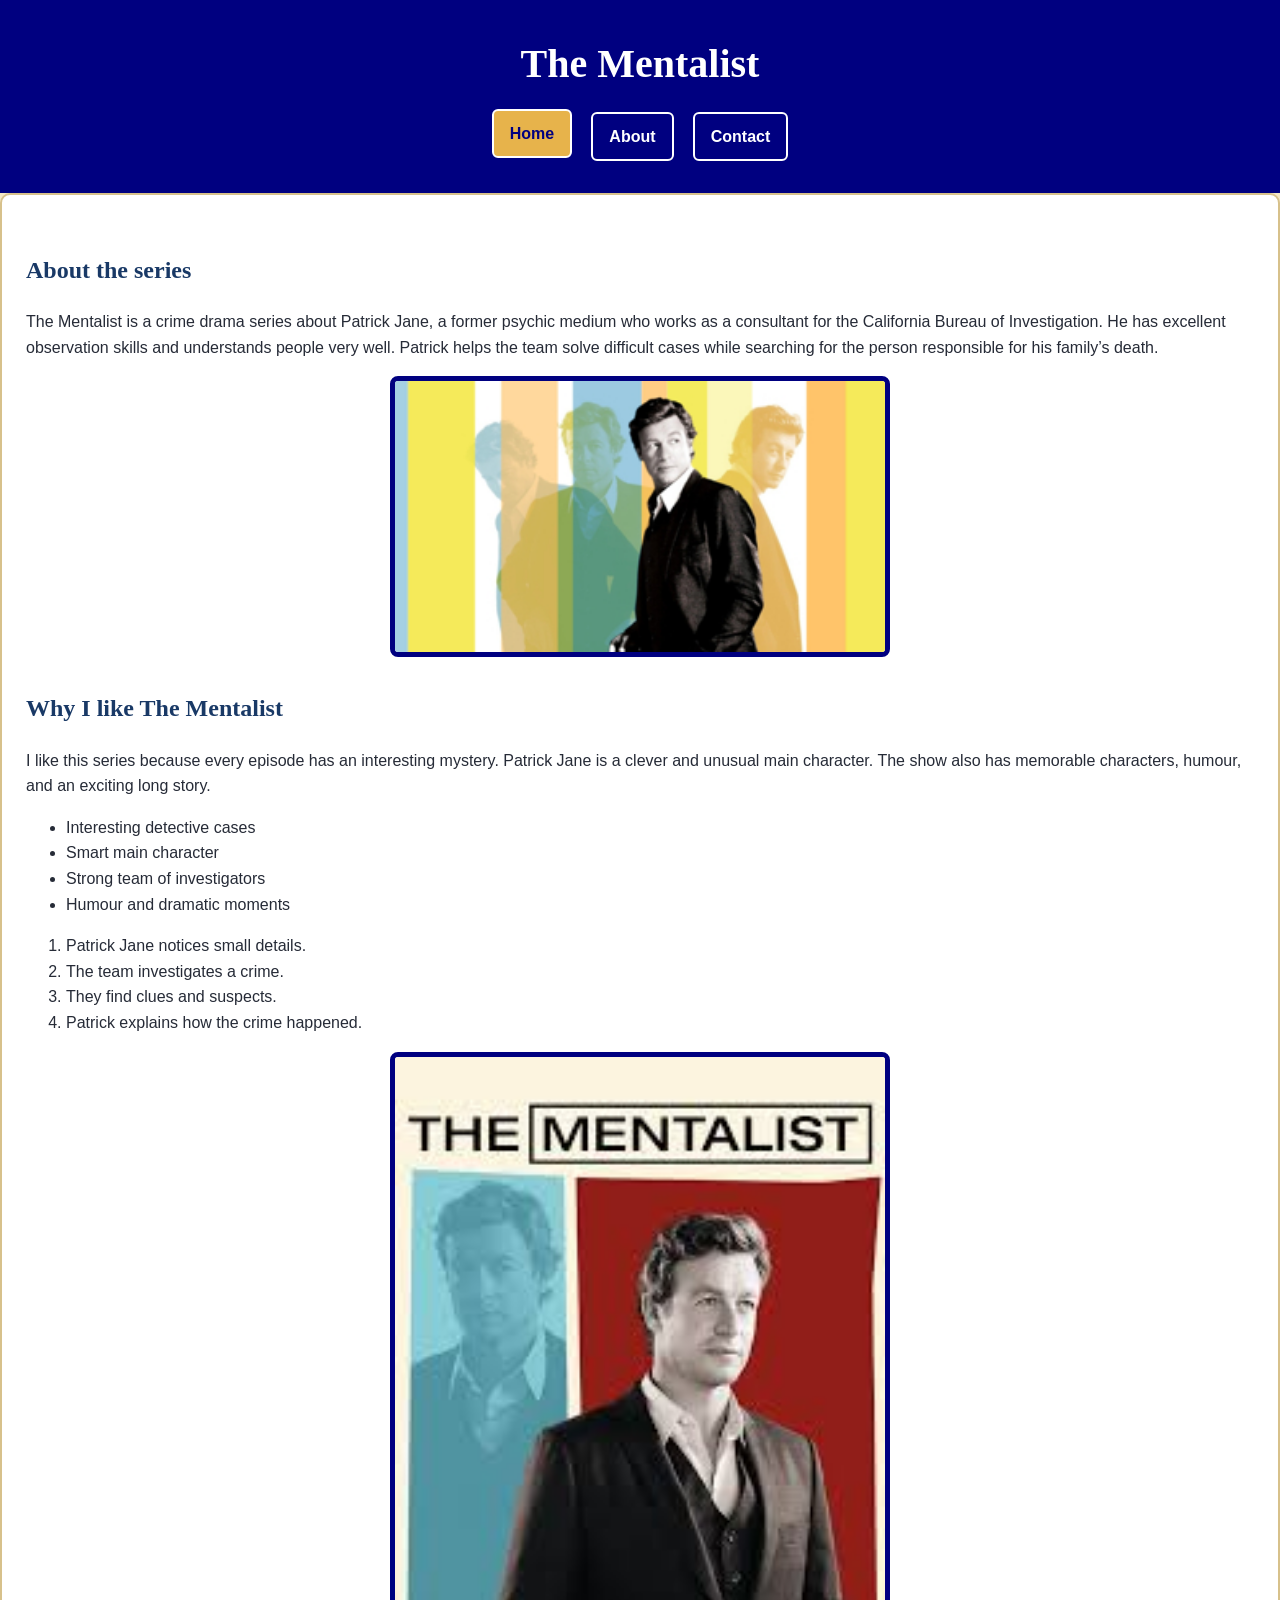
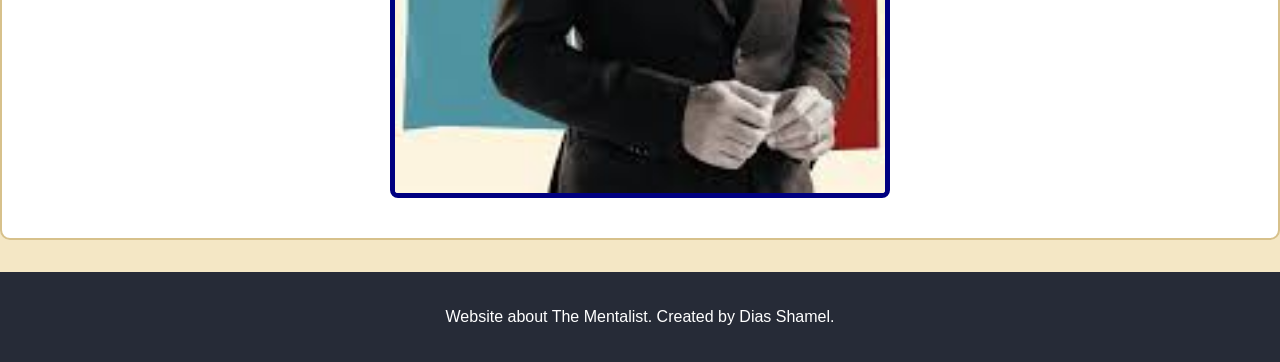
<file: index.html>
<!DOCTYPE html>
<html lang="en">
<head>
  <meta charset="UTF-8">
  <meta name="viewport" content="width=device-width, initial-scale=1.0">
  <title>The Mentalist</title>
  <link rel="stylesheet" href="css/style.css">
</head>

<body>
  <header>
    <h1>The Mentalist</h1>

    <nav>
      <a class="active" href="index.html">Home</a>
      <a href="about.html">About</a>
      <a href="contact.html">Contact</a>
    </nav>
  </header>

  <main>
    <section>
      <h2>About the series</h2>

      <p>
        The Mentalist is a crime drama series about Patrick Jane, a former
        psychic medium who works as a consultant for the California Bureau
        of Investigation. He has excellent observation skills and understands
        people very well. Patrick helps the team solve difficult cases while
        searching for the person responsible for his family’s death.
      </p>

      <img src="images/patrick-jane.jpg"
           alt="Patrick Jane, the main character of The Mentalist">

      <h2>Why I like The Mentalist</h2>

      <p>
        I like this series because every episode has an interesting mystery.
        Patrick Jane is a clever and unusual main character. The show also has
        memorable characters, humour, and an exciting long story.
      </p>

      <ul>
        <li>Interesting detective cases</li>
        <li>Smart main character</li>
        <li>Strong team of investigators</li>
        <li>Humour and dramatic moments</li>
      </ul>

      <ol>
        <li>Patrick Jane notices small details.</li>
        <li>The team investigates a crime.</li>
        <li>They find clues and suspects.</li>
        <li>Patrick explains how the crime happened.</li>
      </ol>

      <img src="images/cbi-team.jpg"
           alt="The CBI investigation team from The Mentalist">
    </section>
  </main>

  <footer>
    <p>Website about The Mentalist. Created by Dias Shamel.</p>
  </footer>
</body>
</html>
</file>
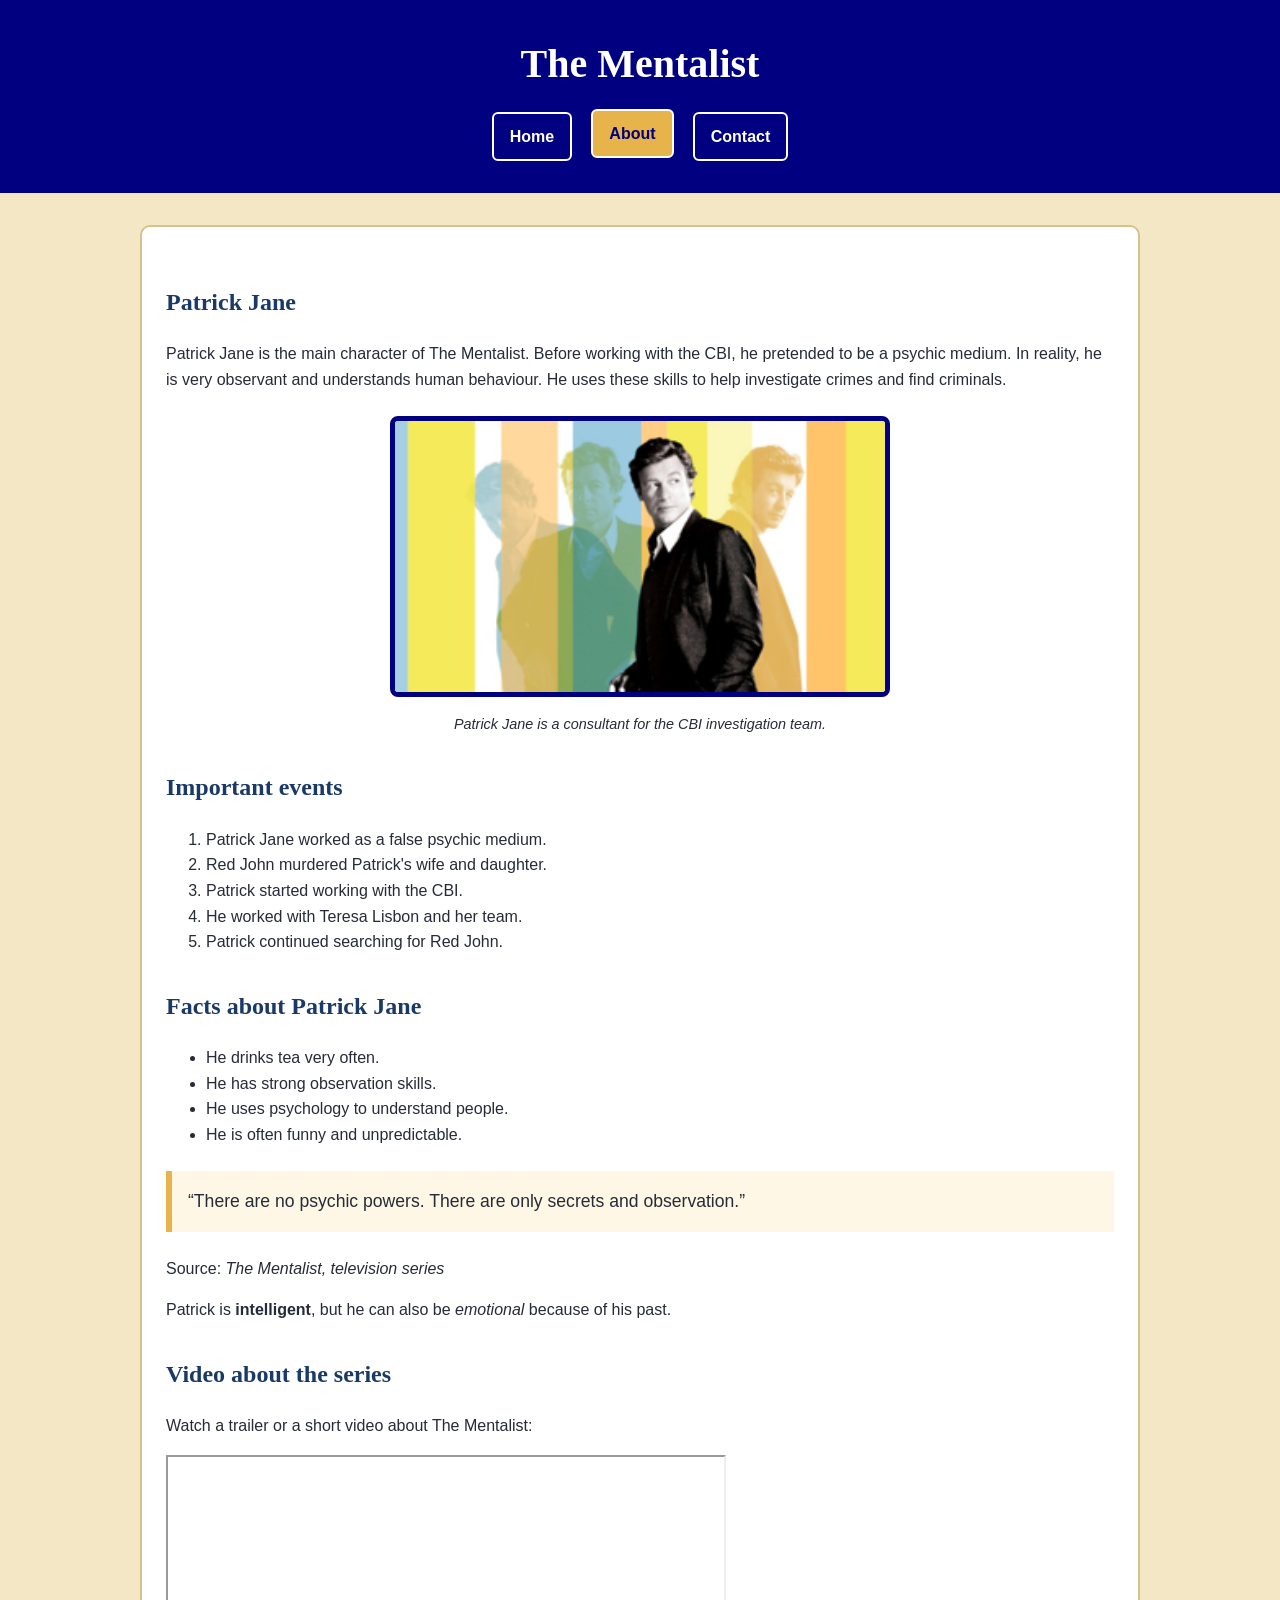
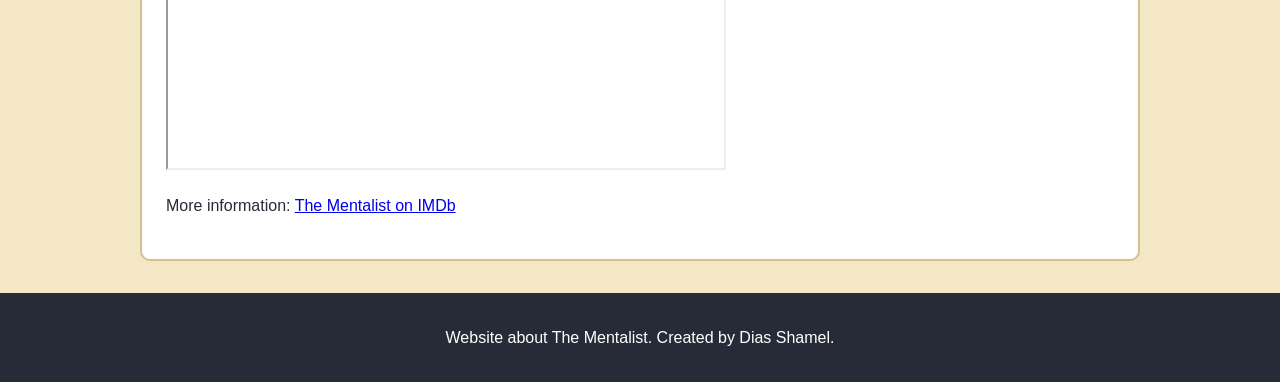
<file: about.html>
<!DOCTYPE html>
<html lang="en">
<head>
  <meta charset="UTF-8">
  <meta name="viewport" content="width=device-width, initial-scale=1.0">
  <title>Patrick Jane - The Mentalist</title>
  <link rel="stylesheet" href="css/style.css">
</head>

<body>
  <header>
    <h1>The Mentalist</h1>

    <nav>
      <a href="index.html">Home</a>
      <a class="active" href="about.html">About</a>
      <a href="contact.html">Contact</a>
    </nav>
  </header>

  <main id="page-content">
    <section>
      <h2>Patrick Jane</h2>

      <p>
        Patrick Jane is the main character of The Mentalist. Before working
        with the CBI, he pretended to be a psychic medium. In reality, he is
        very observant and understands human behaviour. He uses these skills
        to help investigate crimes and find criminals.
      </p>

      <figure>
        <img src="images/patrick-jane.jpg"
             alt="Patrick Jane smiling in a suit">
        <figcaption>
          Patrick Jane is a consultant for the CBI investigation team.
        </figcaption>
      </figure>

      <h2>Important events</h2>

      <ol>
        <li>Patrick Jane worked as a false psychic medium.</li>
        <li>Red John murdered Patrick's wife and daughter.</li>
        <li>Patrick started working with the CBI.</li>
        <li>He worked with Teresa Lisbon and her team.</li>
        <li>Patrick continued searching for Red John.</li>
      </ol>

      <h2>Facts about Patrick Jane</h2>

      <ul>
        <li>He drinks tea very often.</li>
        <li>He has strong observation skills.</li>
        <li>He uses psychology to understand people.</li>
        <li>He is often funny and unpredictable.</li>
      </ul>

      <blockquote>
        “There are no psychic powers. There are only secrets and observation.”
      </blockquote>

      <p>
        Source: <cite>The Mentalist, television series</cite>
      </p>

      <p>
        Patrick is <strong>intelligent</strong>, but he can also be
        <em>emotional</em> because of his past.
      </p>

      <h2>Video about the series</h2>

      <p>Watch a trailer or a short video about The Mentalist:</p>

     <iframe
     width="560"
     height="315"
     src="https://www.youtube.com/embed/nn2Q69pSC_M"
     title="The Mentalist trailer"
     allowfullscreen>
    </iframe>
      <p>
        More information:
        <a href="https://www.imdb.com/title/tt1196946/"
           target="_blank"
           rel="noopener">
          The Mentalist on IMDb
        </a>
      </p>
    </section>
  </main>

  <footer>
    <p>Website about The Mentalist. Created by Dias Shamel.</p>
  </footer>
</body>
</html>
</file>
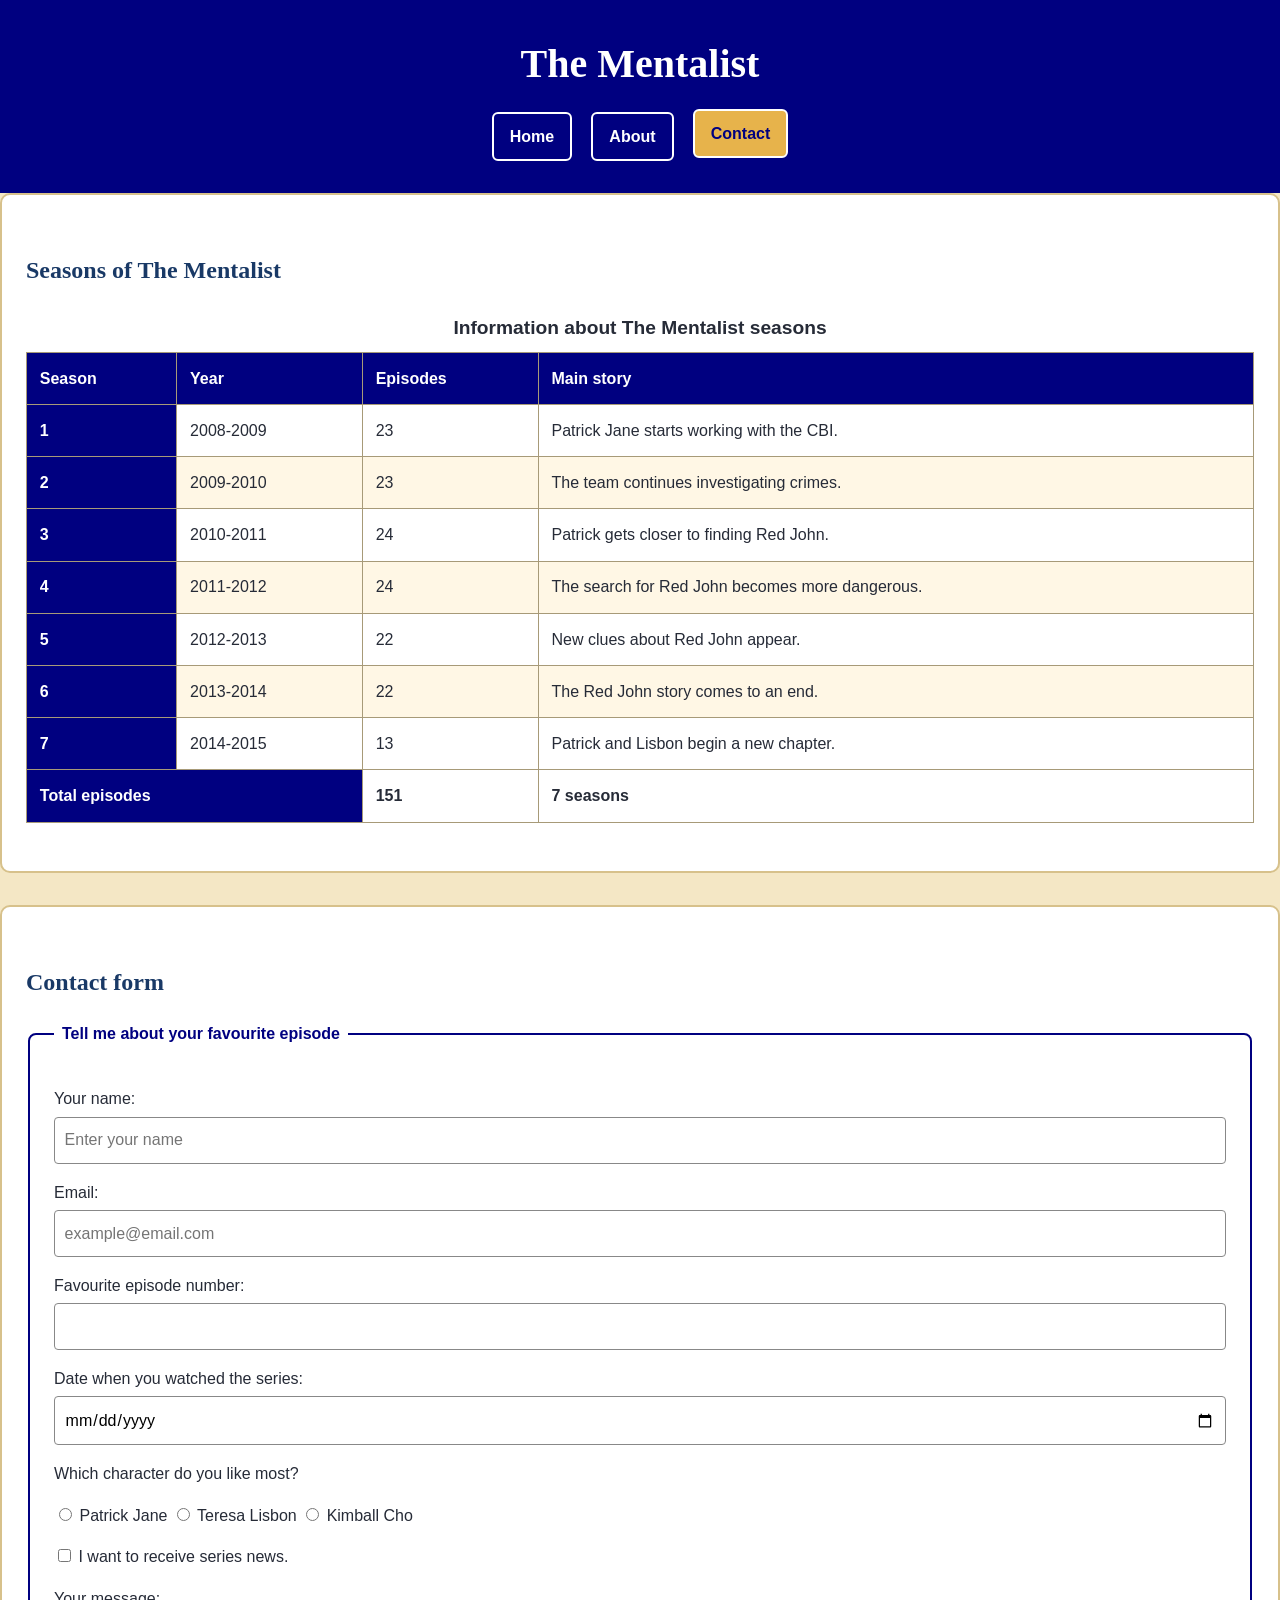
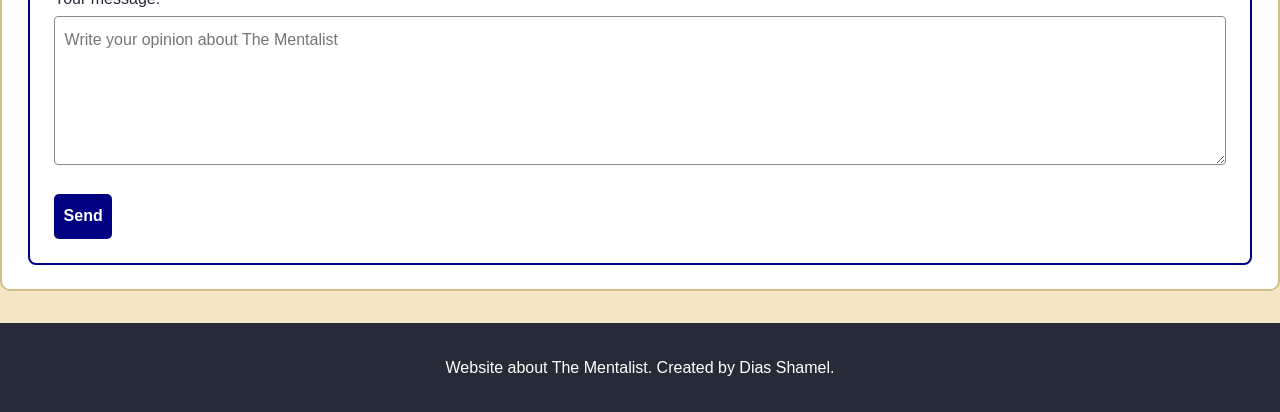
<file: contact.html>
<!DOCTYPE html>
<html lang="en">
<head>
  <meta charset="UTF-8">
  <meta name="viewport" content="width=device-width, initial-scale=1.0">
  <title>Contact - The Mentalist</title>
  <link rel="stylesheet" href="css/style.css">
</head>

<body>
  <header>
    <h1>The Mentalist</h1>

    <nav>
      <a href="index.html">Home</a>
      <a href="about.html">About</a>
      <a class="active" href="contact.html">Contact</a>
    </nav>
  </header>

  <main>
    <section>
      <h2>Seasons of The Mentalist</h2>

      <table>
        <caption>Information about The Mentalist seasons</caption>

        <thead>
          <tr>
            <th scope="col">Season</th>
            <th scope="col">Year</th>
            <th scope="col">Episodes</th>
            <th scope="col">Main story</th>
          </tr>
        </thead>

        <tbody>
          <tr>
            <th scope="row">1</th>
            <td>2008-2009</td>
            <td>23</td>
            <td>Patrick Jane starts working with the CBI.</td>
          </tr>

          <tr>
            <th scope="row">2</th>
            <td>2009-2010</td>
            <td>23</td>
            <td>The team continues investigating crimes.</td>
          </tr>

          <tr>
            <th scope="row">3</th>
            <td>2010-2011</td>
            <td>24</td>
            <td>Patrick gets closer to finding Red John.</td>
          </tr>

          <tr>
            <th scope="row">4</th>
            <td>2011-2012</td>
            <td>24</td>
            <td>The search for Red John becomes more dangerous.</td>
          </tr>

          <tr>
            <th scope="row">5</th>
            <td>2012-2013</td>
            <td>22</td>
            <td>New clues about Red John appear.</td>
          </tr>

          <tr>
            <th scope="row">6</th>
            <td>2013-2014</td>
            <td>22</td>
            <td>The Red John story comes to an end.</td>
          </tr>

          <tr>
            <th scope="row">7</th>
            <td>2014-2015</td>
            <td>13</td>
            <td>Patrick and Lisbon begin a new chapter.</td>
          </tr>
        </tbody>

        <tfoot>
          <tr>
            <th scope="row" colspan="2">Total episodes</th>
            <td>151</td>
            <td>7 seasons</td>
          </tr>
        </tfoot>
      </table>
    </section>

    <section>
      <h2>Contact form</h2>

      <form action="#" method="get">
        <fieldset>
          <legend>Tell me about your favourite episode</legend>

          <p>
            <label for="name">Your name:</label>
            <input type="text" id="name" name="name"
                   placeholder="Enter your name" required>
          </p>

          <p>
            <label for="email">Email:</label>
            <input type="email" id="email" name="email"
                   placeholder="example@email.com" required>
          </p>

          <p>
            <label for="episode">Favourite episode number:</label>
            <input type="number" id="episode" name="episode"
                   min="1" max="151">
          </p>

          <p>
            <label for="date">Date when you watched the series:</label>
            <input type="date" id="date" name="date">
          </p>

          <p>Which character do you like most?</p>

          <input type="radio" id="jane" name="character" value="Patrick Jane">
          <label for="jane">Patrick Jane</label>

          <input type="radio" id="lisbon" name="character" value="Teresa Lisbon">
          <label for="lisbon">Teresa Lisbon</label>

          <input type="radio" id="cho" name="character" value="Kimball Cho">
          <label for="cho">Kimball Cho</label>

          <p>
            <input type="checkbox" id="news" name="news">
            <label for="news">I want to receive series news.</label>
          </p>

          <p>
            <label for="message">Your message:</label><br>
            <textarea id="message" name="message" rows="5" cols="40"
                      maxlength="300"
                      placeholder="Write your opinion about The Mentalist"></textarea>
          </p>

          <button type="submit">Send</button>
        </fieldset>
      </form>
    </section>
  </main>

  <footer>
    <p>Website about The Mentalist. Created by Dias Shamel.</p>
  </footer>
</body>
</html>
</file>
<file: css/style.css>
/* Colors: navy is a named color, #f4e7c5 is hex, rgb is RGB, hsl is HSL */

* {
  box-sizing: border-box;
}

body {
  margin: 0;
  background-color: #f4e7c5;
  color: rgb(38, 43, 55);
  font-family: Arial, sans-serif;
  line-height: 1.6;
}

header {
  background-color: navy;
  color: white;
  padding: 2rem 5%;
  text-align: center;
}

h1,
h2 {
  font-family: Georgia, serif;
}

h1 {
  margin: 0 0 1rem;
  font-size: 2.5rem;
}

h2 {
  color: hsl(215, 60%, 25%);
  margin-top: 2rem;
}

nav {
  display: flex;
  justify-content: center;
  gap: 1.2rem;
  flex-wrap: wrap;
}

nav a {
  padding: 0.6rem 1rem;
  border: 2px solid white;
  border-radius: 6px;
  color: white;
  font-weight: bold;
  text-decoration: none;
  transition: 0.2s;
}

nav a:hover,
nav a.active {
  background-color: #e7b34b;
  color: navy;
  transform: translateY(-3px);
}

#page-content {
  width: 90%;
  max-width: 1000px;
  min-height: 70vh;
  margin: 2rem auto;
}

section {
  margin-bottom: 2rem;
  padding: 1.5rem;
  background-color: white;
  border: 2px solid #d7c18b;
  border-radius: 10px;
}

img {
  display: block;
  width: 100%;
  max-width: 500px;
  margin: 1rem auto;
  border: 5px solid navy;
  border-radius: 8px;
}

figure {
  margin: 1.5rem auto;
  text-align: center;
}

figcaption {
  font-size: 0.9rem;
  font-style: italic;
}

blockquote {
  margin: 1.5rem 0;
  padding: 1rem;
  border-left: 6px solid #e7b34b;
  background-color: #fff7e5;
  font-size: 1.1em;
}

table {
  width: 100%;
  margin: 1.5rem 0;
  border-collapse: collapse;
}

caption {
  margin-bottom: 0.5rem;
  font-weight: bold;
  font-size: 1.2rem;
}

th,
td {
  padding: 0.8rem;
  border: 1px solid #a79a78;
  text-align: left;
}

th {
  background-color: navy;
  color: white;
}

tbody tr:nth-child(even) {
  background-color: #fff7e5;
}

tbody tr:hover {
  background-color: #f6d88e;
}

tfoot {
  font-weight: bold;
}

fieldset {
  padding: 1.5rem;
  border: 2px solid navy;
  border-radius: 8px;
}

legend {
  padding: 0 0.5rem;
  color: navy;
  font-weight: bold;
}

input,
textarea,
button {
  padding: 0.6rem;
  margin-top: 0.3rem;
  font: inherit;
}

input,
textarea {
  width: 100%;
  border: 1px solid #888;
  border-radius: 4px;
}

input[type="radio"],
input[type="checkbox"] {
  width: auto;
}

input:focus,
textarea:focus {
  outline: 3px solid #e7b34b;
  border-color: navy;
}

button {
  border: none;
  border-radius: 5px;
  background-color: navy;
  color: white;
  cursor: pointer;
  font-weight: bold;
}

button:hover {
  background-color: #e7b34b;
  color: navy;
  transform: scale(1.05);
}

footer {
  padding: 1rem;
  background-color: rgb(38, 43, 55);
  color: white;
  text-align: center;
}
</file>
